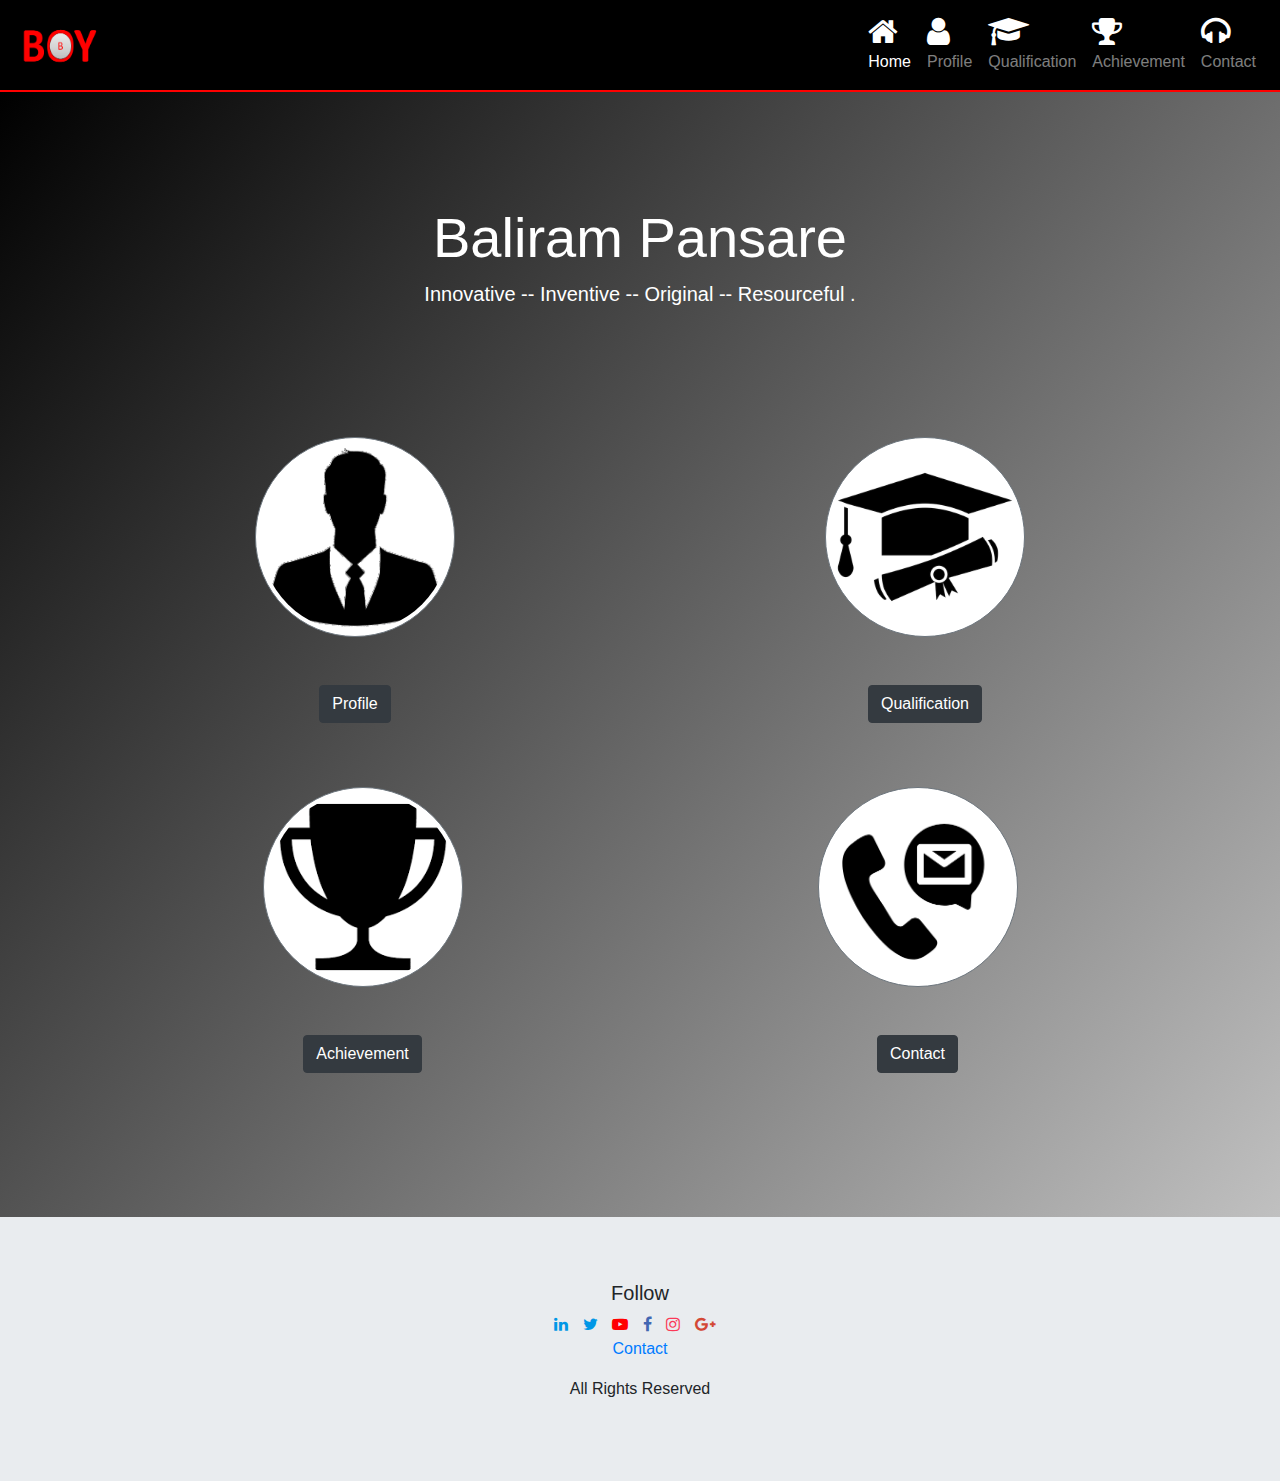
<file: index.html>
<!DOCTYPE html>
<html>
<head>
	<title>BaliBoy</title>
	
	  <meta charset="utf-8">
  <meta name="viewport" content="width=device-width, initial-scale=1">
  <link rel="stylesheet" type="text/css" href="style1.css">
  <link rel="stylesheet" href="https://maxcdn.bootstrapcdn.com/bootstrap/4.5.0/css/bootstrap.min.css">
  <link rel="stylesheet" href="https://cdnjs.cloudflare.com/ajax/libs/font-awesome/4.7.0/css/font-awesome.min.css" integrity="sha256-eZrrJcwDc/3uDhsdt61sL2oOBY362qM3lon1gyExkL0=" crossorigin="anonymous" />  
</head>
<body style="    background: linear-gradient(to bottom right, #000000 3%, #ffffff 120%)">
<div class="img-fluid">
	<nav class="navbar navbar-expand-lg navbar-dark">
  <a class="navbar-brand" href="index.html"><img src="images/bboy.PNG" class="logo"></a>
  <button class="navbar-toggler" type="button" data-toggle="collapse" data-target="#navbarSupportedContent" aria-controls="navbarSupportedContent" aria-expanded="false" aria-label="Toggle navigation">
    <span class="navbar-toggler-icon"></span>
  </button>

  <div class="collapse navbar-collapse" id="navbarSupportedContent">
    <ul class="navbar-nav ml-auto">
      <li class="nav-item active">
        <a class="nav-link" href="index.html"><i  class="fa fa-home fa-2x" style= "color:#FFF"></i><br>Home<span class="sr-only">(current)</span></a>
      </li>
      <li class="nav-item">
        <a class="nav-link" href="profile.html"><i  class="fa fa-user fa-2x"style= "color:#FFF"></i><br>Profile</a>
      </li>
      <li class="nav-item">
        <a class="nav-link" href="qualification.html"><i  class="fa fa-graduation-cap fa-2x"style= "color:#FFF"></i><br>Qualification</a>
      </li>
      <li class="nav-item">
        <a class="nav-link" href="achievement.html"><i  class="fa fa-trophy fa-2x"style= "color:#FFF"></i><br>Achievement</a>
      </li>
      <li class="nav-item">
        <a class="nav-link" href="contactedit.html"><i  class="fa fa-headphones fa-2x"style= "color:#FFF"></i><br>Contact</a>
      </li>
    </ul>
  </div>
</nav>



<main>
  <div class="jumbotron jumbotron-fluid mt-5 mb-0 " style="background-color: #0000;">
  <div class="container mt-0" style="color:#000">
    <h1 class="display-4 text-center " style="color: white">Baliram Pansare</h1>
    <p class="lead text-center" style="color: white">   Innovative -- Inventive -- Original -- Resourceful

.</p>
  </div>
</div>
  

  <div class="container mt-5 ml-auto text-center ">
    
  <div class="row">
    <div class="col-lg ">
     <img src="images/pr.jpg" alt="..." class="img-thumbnail rounded-circle border-secondary" style="width: 200px; height: 200px;">
     <br>
     <a href="profile.html" class="btn btn-dark mt-5 mb-5" role="button">Profile</a>

    </div>
    <div class="col-lg ">
  <img src="images/q.png" alt="..." class="img-thumbnail rounded-circle border-secondary border-secondary" style="width: 200px; height: 200px;">
      <br>
      <a href="qualification.html" class="btn btn-dark mt-5 mb-5" role="button">Qualification</a>
    </div>
  </div>

<div class="container mt-3 ml-auto text-center ">
  <div class="row">
    <div class="col-lg ">
     <img src="images/t1.png" alt="..." class="img-thumbnail rounded-circle border-secondary" style="width: 200px; height: 200px;">
     <br>
     <a href="achievement.html" class="btn btn-dark mt-5 mb-5" role="button">Achievement</a>
    </div>
    <div class="col-lg ">
      <img src="images/p.PNG" alt="..." class="img-thumbnail rounded-circle border-secondary" style="width: 200px; height: 200px;">
      <br>
      <a href="contactedit.html" class="btn btn-dark mt-5 mb-4" role="button">Contact</a>
    </div>
  </div>
</div>
</div>
<br>
<br>
</main>

<footer class="jumbotron jumbotron-fluid mb-0 mt-5 text-center"   >
    <h5>Follow</h5>
            <a href="https://www.linkedin.com/in/baliram-pansare-3627091a2/" class="linkedin"><i class="fa fa-linkedin"></i></a>
            <a href="#" class="twitter"><i class="fa fa-twitter "></i></a>
            <a href="#" class="youtube"><i class="fa fa-youtube-play "></i></a>
            <a href="#" class="facebook"><i class="fa fa-facebook"></i></a>
            <a href="#" class="instagram"><i class="fa fa-instagram"></i></a>
            <a href="#" class="google-plus"><i class="fa fa-google-plus"></i></a>
    <p><a href="contactedit.html" class="mt-2">Contact</a></p>
    <p>All Rights Reserved </p>
    
</footer>


















	<script src="https://ajax.googleapis.com/ajax/libs/jquery/3.5.1/jquery.min.js"></script>
  <script src="https://cdnjs.cloudflare.com/ajax/libs/popper.js/1.16.0/umd/popper.min.js"></script>
  <script src="https://maxcdn.bootstrapcdn.com/bootstrap/4.5.0/js/bootstrap.min.js"></script>

</body>
</html>
</file>
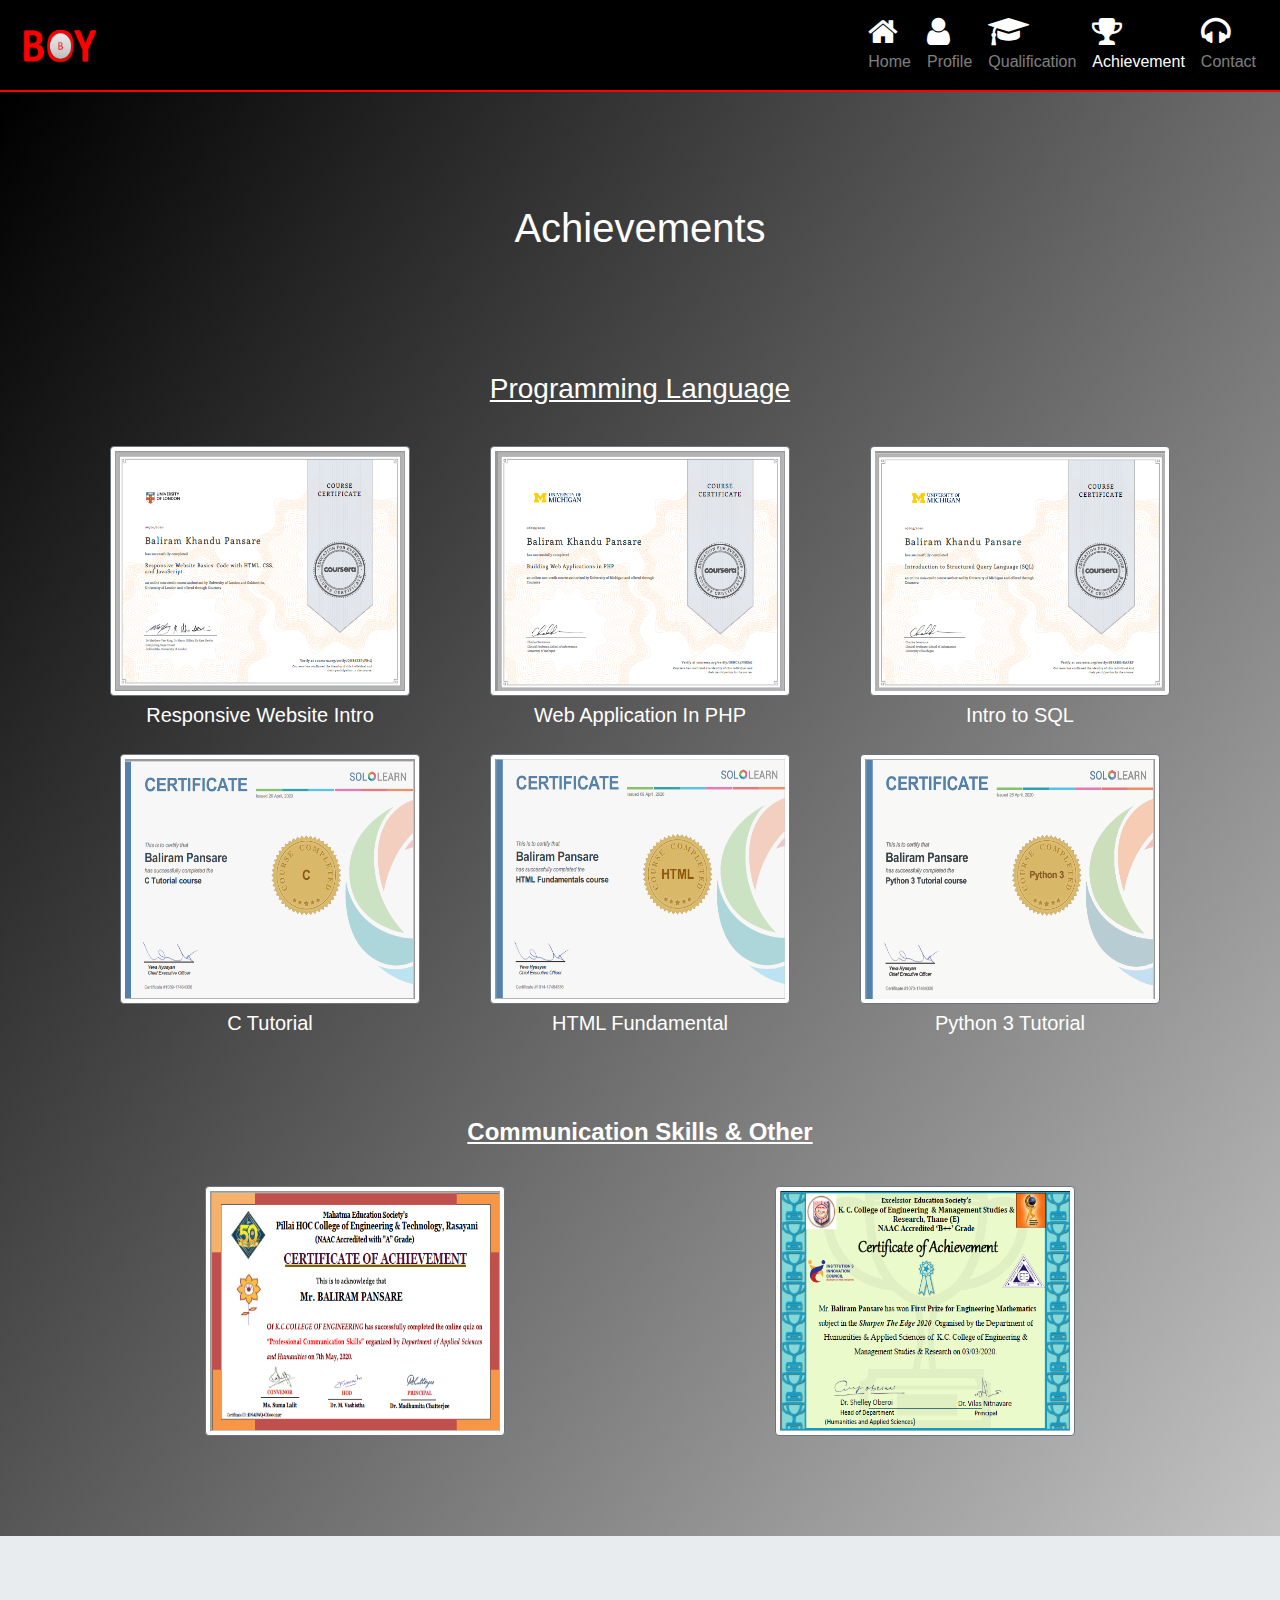
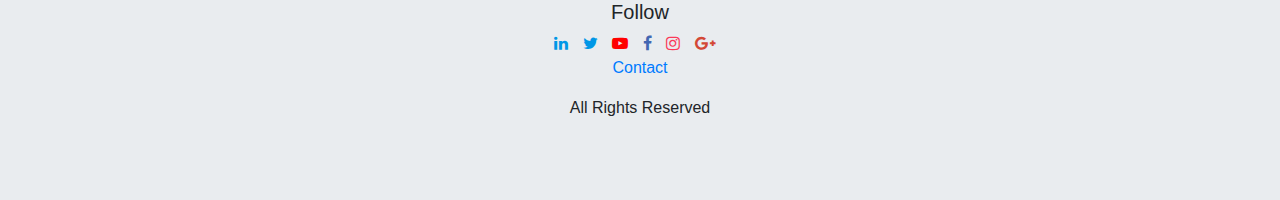
<file: achievement.html>
<!DOCTYPE html>
<html>
<head>
	<title>BaliBoy</title>
	
	  <meta charset="utf-8">
  <meta name="viewport" content="width=device-width, initial-scale=1">
  <link rel="stylesheet" type="text/css" href="style1.css">
  <link rel="stylesheet" href="https://maxcdn.bootstrapcdn.com/bootstrap/4.5.0/css/bootstrap.min.css">
  <link rel="stylesheet" href="https://cdnjs.cloudflare.com/ajax/libs/font-awesome/4.7.0/css/font-awesome.min.css" integrity="sha256-eZrrJcwDc/3uDhsdt61sL2oOBY362qM3lon1gyExkL0=" crossorigin="anonymous" />  
</head>
<body>
	<nav class="navbar navbar-expand-lg navbar-dark">
  <a class="navbar-brand" href="index.html"><img src="images/bboy.PNG" class="logo"></a>
  <button class="navbar-toggler" type="button" data-toggle="collapse" data-target="#navbarSupportedContent" aria-controls="navbarSupportedContent" aria-expanded="false" aria-label="Toggle navigation">
    <span class="navbar-toggler-icon"></span>
  </button>

  <div class="collapse navbar-collapse" id="navbarSupportedContent">
    <ul class="navbar-nav ml-auto">
      <li class="nav-item">
        <a class="nav-link" href="index.html"><i  class="fa fa-home fa-2x" style= "color:#FFF"></i><br>Home<span class="sr-only">(current)</span></a>
      </li>
      <li class="nav-item">
        <a class="nav-link" href="profile.html"><i  class="fa fa-user fa-2x"style= "color:#FFF"></i><br>Profile</a>
      </li>
      <li class="nav-item">
        <a class="nav-link" href="qualification.html"><i  class="fa fa-graduation-cap fa-2x"style= "color:#FFF"></i><br>Qualification</a>
      </li>
      <li class="nav-item active">
        <a class="nav-link" href="achievement.html"><i  class="fa fa-trophy fa-2x"style= "color:#FFF"></i><br>Achievement</a>
      </li>
      <li class="nav-item">
        <a class="nav-link" href="contactedit.html"><i  class="fa fa-headphones fa-2x"style= "color:#FFF"></i><br>Contact</a>
      </li>
    </ul>
  </div>
</nav>


<main>
  <div class="jumbotron jumbotron-fluid mt-5 mb-0 " style="background-color: #0000;">
  <div class="container mt-0" style="color:#000">
    <h1 class="display-5 text-center " style="color: white ;font-family:Comic Sans MS, cursive, sans-serif">Achievements</h1>
    </div>
</div>  

  <div class="container mt-5 ml-auto text-center ">
   <div>
   <p class="display-5 text-center "><u><b></b><h3 style="color: white">Programming Language</b></u></h3></p>
   <br>
   </div> 
  <div class="row">
    <div class="col-lg ">
     <img src="images/1.PNG" alt="..." class="img-thumbnail  border-secondary mb-1" style="width: 300px; height: 250px; ">
     <p class="lead" style="color: #FFF">Responsive Website Intro</p>
    </div>

    <div class="col-lg ">
      <img src="images/2.PNG" alt="..." class="img-thumbnail  border-secondary border-secondary mb-1" style="width: 300px; height: 250px;">
      <p class="lead" style="color: #FFF">Web Application In PHP</p>
    </div>

    <div class="col-lg ">
     <img src="images/3.PNG" alt="..." class="img-thumbnail  border-secondary mb-1" style="width: 300px; height: 250px;">
     <p class="lead" style="color: #FFF">Intro to SQL</p>
    </div>

  </div>

<div class="container mt-2 ml-auto text-center ">
  <div class="row">
    
    <div class="col-lg ">
      <img src="images/4.PNG" alt="..." class="img-thumbnail border-secondary mb-1" style="width: 300px; height: 250px;">
      <p class="lead" style="color: #FFF">C Tutorial</p>
    </div>

    <div class="col-lg ">
      <img src="images/5.PNG" alt="..." class="img-thumbnail border-secondary mb-1" style="width: 300px; height: 250px;">
      <p class="lead" style="color: #FFF">HTML Fundamental</p>
    </div>

    <div class="col-lg ">
      <img src="images/6.PNG" alt="..." class="img-thumbnail border-secondary mb-1" style="width: 300px; height: 250px;">
      <p class="lead" style="color: #FFF">Python 3 Tutorial</p>
    </div>

  </div>
</div>

<br><br>
<div>
<p class="display-5 text-center"><u><b><h4 style="color: white">Communication Skills & Other</b></u></h4></p>
   <br>
   </div>

  <div class="row">

    <div class="col-lg ">
     <img src="images/7.PNG" alt="..." class="img-thumbnail  border-secondary mb-1" style="width: 300px; height: 250px; ">
    </div>

    <div class="col-lg ">
     <img src="images/8.PNG" alt="..." class="img-thumbnail  border-secondary mb-1" style="width: 300px; height: 250px; ">
    </div>
  </div>
</div>
<br>
<br>
</main>


<footer class="jumbotron jumbotron-fluid mb-0 mt-5 text-center"   >
    <h5>Follow</h5>
            <a href="https://www.linkedin.com/in/baliram-pansare-3627091a2/" class="linkedin"><i class="fa fa-linkedin"></i></a>
            <a href="#" class="twitter"><i class="fa fa-twitter "></i></a>
            <a href="#" class="youtube"><i class="fa fa-youtube-play "></i></a>
            <a href="#" class="facebook"><i class="fa fa-facebook"></i></a>
            <a href="#" class="instagram"><i class="fa fa-instagram"></i></a>
            <a href="#" class="google-plus"><i class="fa fa-google-plus"></i></a>
    <p><a href="contactedit.html" class="mt-2">Contact</a> </p>
    <p>All Rights Reserved </p>    
</footer>

	 <script src="https://ajax.googleapis.com/ajax/libs/jquery/3.5.1/jquery.min.js"></script>
  <script src="https://cdnjs.cloudflare.com/ajax/libs/popper.js/1.16.0/umd/popper.min.js"></script>
  <script src="https://maxcdn.bootstrapcdn.com/bootstrap/4.5.0/js/bootstrap.min.js"></script>

</body>
</html>
</file>
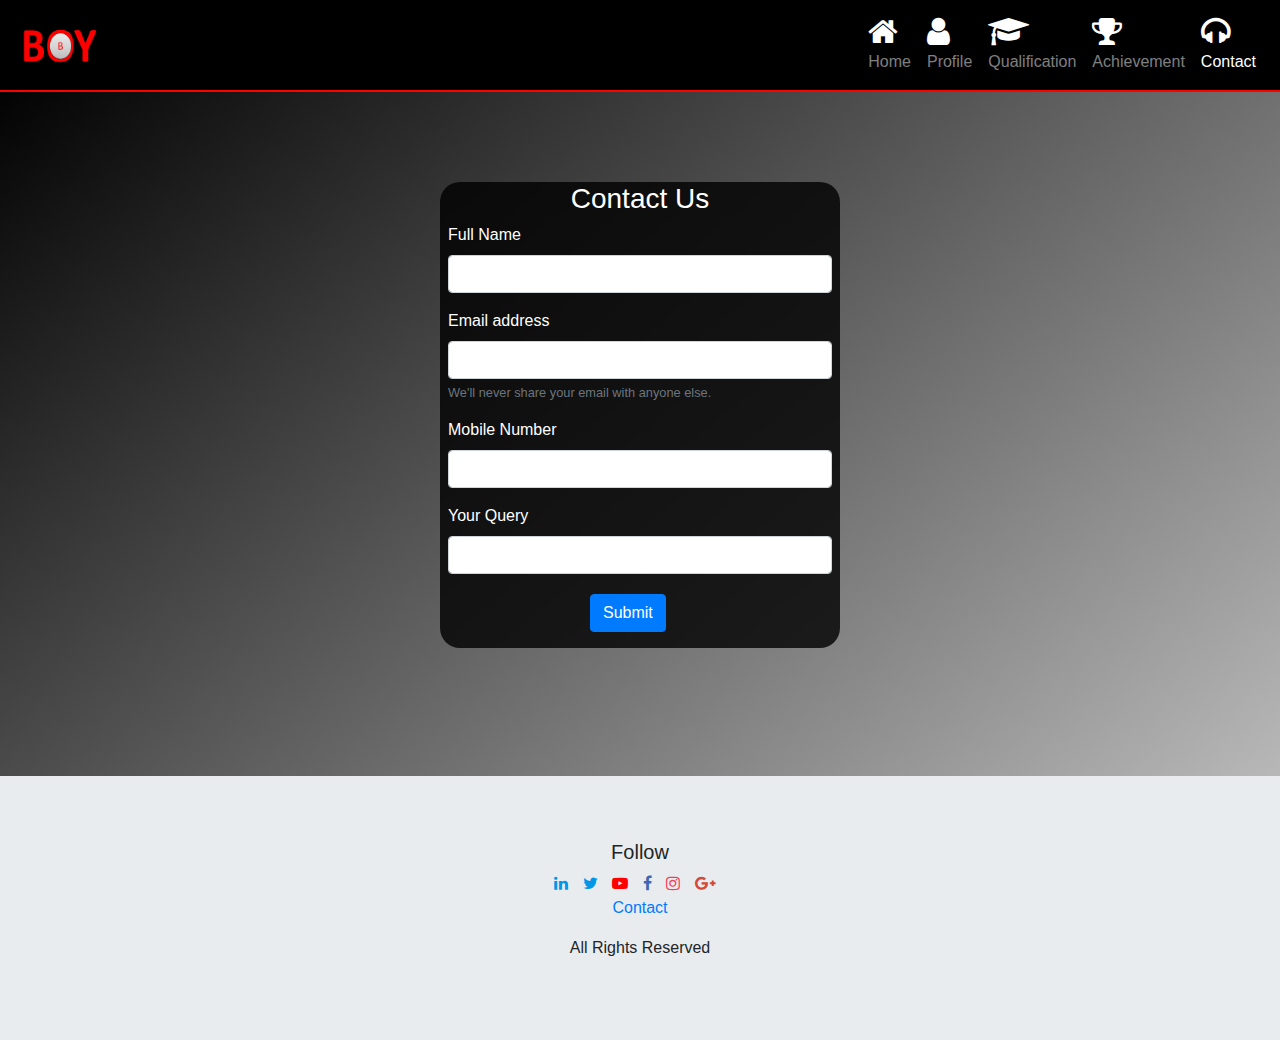
<file: contactedit.html>
<!DOCTYPE html>
<html>
<head>
  <title>BaliBoy</title>
  
    <meta charset="utf-8">
  <meta name="viewport" content="width=device-width, initial-scale=1">
  <link rel="stylesheet" type="text/css" href="style1.css">
  <link rel="stylesheet" href="https://maxcdn.bootstrapcdn.com/bootstrap/4.5.0/css/bootstrap.min.css">
  <link rel="stylesheet" href="https://cdnjs.cloudflare.com/ajax/libs/font-awesome/4.7.0/css/font-awesome.min.css" integrity="sha256-eZrrJcwDc/3uDhsdt61sL2oOBY362qM3lon1gyExkL0=" crossorigin="anonymous" /> 

  <script>
    function validateForm() { 
                var name =  
                    document.forms["myForm"]["fname"]; 
                var email =  
                    document.forms["myForm"]["fname1"]; 
                var phone =  
                    document.forms["myForm"]["fname2"]; 
                var message =  
                    document.forms["myForm"]["fname3"]; 

                if (name.value == "") { 
                    window.alert("Please enter your name."); 
                    name.focus(); 
                    return false; 
                }                
  
                if (email.value == "") { 
                    window.alert( 
                      "Please enter a valid e-mail address."); 
                    email.focus(); 
                    return false; 
                } 
                if (phone.length!=10) { 
                    window.alert( 
                      "Please enter your telephone number."); 
                    phone.focus(); 
                    return false; 

                }                
                if (message.value == "") { 
                    window.alert("Please enter your message."); 
                    message.focus(); 
                    return false; 
                } 
                return true;
              }
</script> 
</head>

<body style="    background: linear-gradient(to bottom right, #000000 3%, #ffffff 120%)">

  <nav class="navbar navbar-expand-lg navbar-dark">
  <a class="navbar-brand" href="index.html"><img src="images/bboy.PNG" class="logo"></a>
  <button class="navbar-toggler" type="button" data-toggle="collapse" data-target="#navbarSupportedContent" aria-controls="navbarSupportedContent" aria-expanded="false" aria-label="Toggle navigation">
    <span class="navbar-toggler-icon"></span>
  </button>

  <div class="collapse navbar-collapse" id="navbarSupportedContent">
    <ul class="navbar-nav ml-auto">
      <li class="nav-item ">
        <a class="nav-link" href="index.html"><i  class="fa fa-home fa-2x" style= "color:#FFF"></i><br>Home<span class="sr-only">(current)</span></a>
      </li>
      <li class="nav-item">
        <a class="nav-link" href="profile.html"><i  class="fa fa-user fa-2x"style= "color:#FFF"></i><br>Profile</a>
      </li>
      <li class="nav-item">
        <a class="nav-link" href="qualification.html"><i  class="fa fa-graduation-cap fa-2x"style= "color:#FFF"></i><br>Qualification</a>
      </li>
      <li class="nav-item">
        <a class="nav-link" href="achievement.html"><i  class="fa fa-trophy fa-2x"style= "color:#FFF"></i><br>Achievement</a>
      </li>
      <li class="nav-item active">
        <a class="nav-link" href="contactedit.html"><i  class="fa fa-headphones fa-2x"style= "color:#FFF"></i><br>Contact</a>
      </li>
    </ul>
  </div>
</nav>


<main style="max-width: 400px; border-radius: 20px ; margin-top: 7%;background-color: rgba(0,0,0,.8)" class="mx-auto ">

      <h3 class="text-center" style="color:#FFF">Contact Us</h3>
      <form name="myForm" action="#" onsubmit="return validateForm()" method="post">

        <div class="form-group ml-2 mr-2">
          <label for="exampleName">Full Name</label>
          <input type="text" name="fname" class="form-control" id="exampleName"/>
        </div>

        <div class="form-group ml-2 mr-2">
          <label for="exampleInputEmail1">Email address</label>
          <input type="email" name="fname1" class="form-control"id="exampleInputEmail1"aria-describedby="emailHelp"/>
          <small id="emailHelp" class="form-text text-muted">
            We'll never share your email with anyone else.</small>
        </div>

        <div class="form-group ml-2 mr-2">
          <label for="examplePhone">Mobile Number</label>
          <input type="number" name="fname2" class="form-control" id="examplePhone" />
        </div>

        <div class="form-group ml-2 mr-2">
          <label for="exampleQuery">Your Query</label>
          <input type="text" name="fname3" class="form-control" id="exampleQuery"/s>
        </div>
        
        <div style="margin-left: 150px;">
        <button type="submit" class="btn btn-primary mt-1 mb-3">Submit</button>
        </div> 
      </form>
    </main>

  <footer class="jumbotron jumbotron-fluid mb-0 text-center" style="margin-top: 10%;" >
    <h5>Follow</h5>
            <a href="https://www.linkedin.com/in/baliram-pansare-3627091a2/" class="linkedin"><i class="fa fa-linkedin"></i></a>
            <a href="#" class="twitter"><i class="fa fa-twitter "></i></a>
            <a href="#" class="youtube"><i class="fa fa-youtube-play "></i></a>
            <a href="#" class="facebook"><i class="fa fa-facebook"></i></a>
            <a href="#" class="instagram"><i class="fa fa-instagram"></i></a>
            <a href="#" class="google-plus"><i class="fa fa-google-plus"></i></a>
    <p><a href="contactedit.html" class="mt-2">Contact</a></p>
    <p>All Rights Reserved </p>
    
</footer>

<script src="https://ajax.googleapis.com/ajax/libs/jquery/3.5.1/jquery.min.js"></script>
  <script src="https://cdnjs.cloudflare.com/ajax/libs/popper.js/1.16.0/umd/popper.min.js"></script>
  <script src="https://maxcdn.bootstrapcdn.com/bootstrap/4.5.0/js/bootstrap.min.js"></script>

</body>
</html>
</file>
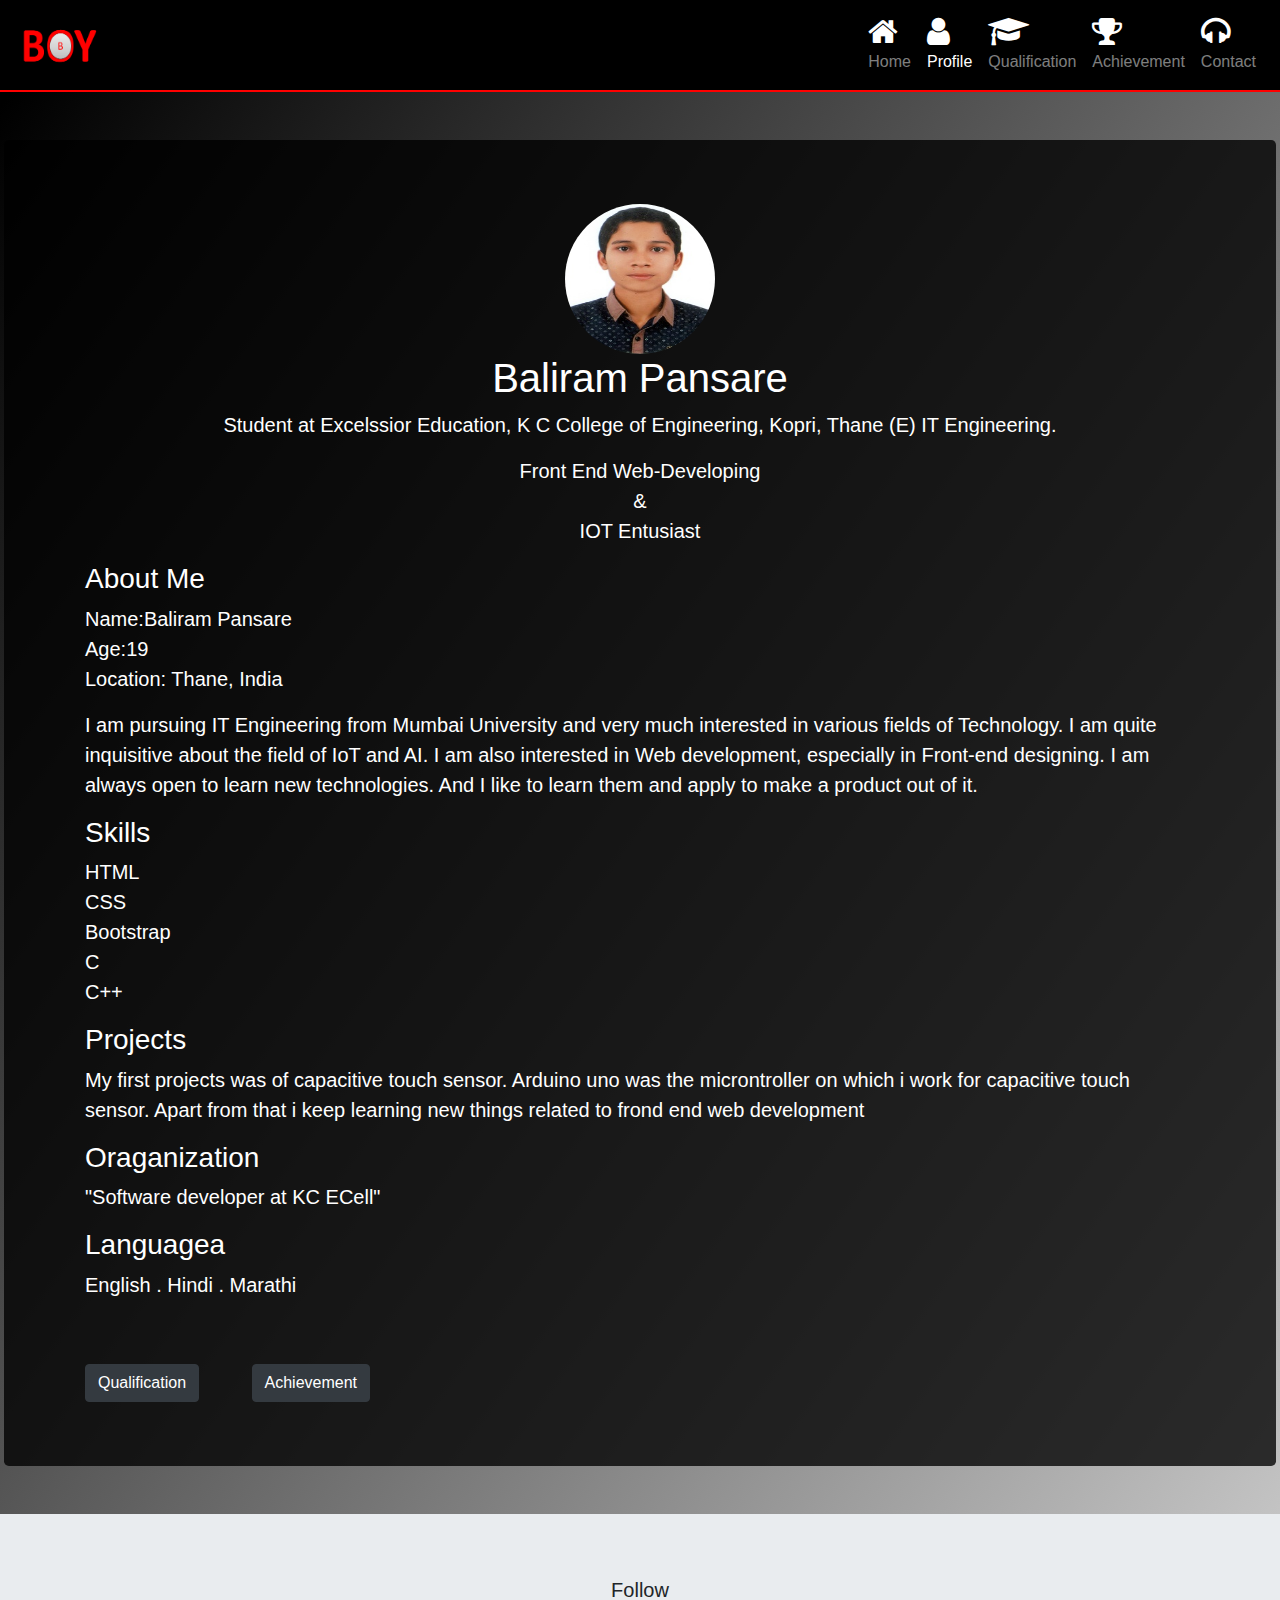
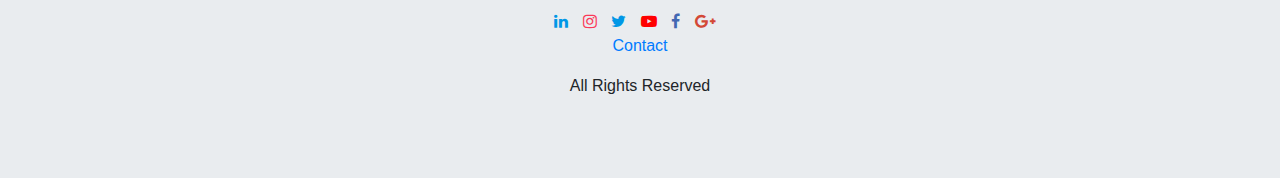
<file: profile.html>
<!DOCTYPE html>
<html>
<head>
	<title>BaliBoy</title>
	
	  <meta charset="utf-8">
  <meta name="viewport" content="width=device-width, initial-scale=1">
  <link rel="stylesheet" type="text/css" href="style1.css">
  <link rel="stylesheet" href="https://maxcdn.bootstrapcdn.com/bootstrap/4.5.0/css/bootstrap.min.css">
  <link rel="stylesheet" href="https://cdnjs.cloudflare.com/ajax/libs/font-awesome/4.7.0/css/font-awesome.min.css" integrity="sha256-eZrrJcwDc/3uDhsdt61sL2oOBY362qM3lon1gyExkL0=" crossorigin="anonymous" />  
</head>
<body style="background: linear-gradient(to bottom right, #000000 3%, #ffffff 120%)">
  
  <nav class="navbar navbar-expand-lg navbar-dark">
  <a class="navbar-brand" href="index.html"><img src="images/bboy.PNG" class="logo"></a>
  <button class="navbar-toggler" type="button" data-toggle="collapse" data-target="#navbarSupportedContent" aria-controls="navbarSupportedContent" aria-expanded="false" aria-label="Toggle navigation">
    <span class="navbar-toggler-icon"></span>
  </button>

  <div class="collapse navbar-collapse" id="navbarSupportedContent">
    <ul class="navbar-nav ml-auto">
      <li class="nav-item">
        <a class="nav-link" href="index.html"><i  class="fa fa-home fa-2x" style= "color:#FFF"></i><br>Home<span class="sr-only">(current)</span></a>
      </li>
      <li class="nav-item active">
        <a class="nav-link" href="profile.html"><i  class="fa fa-user fa-2x"style= "color:#FFF"></i><br>Profile</a>
      </li>
      <li class="nav-item">
        <a class="nav-link" href="qualification.html"><i  class="fa fa-graduation-cap fa-2x"style= "color:#FFF"></i><br>Qualification</a>
      </li>
      <li class="nav-item">
        <a class="nav-link" href="achievement.html"><i  class="fa fa-trophy fa-2x"style= "color:#FFF"></i><br>Achievement</a>
      </li>
      <li class="nav-item">
        <a class="nav-link" href="contactedit.html"><i  class="fa fa-headphones fa-2x"style= "color:#FFF"></i><br>Contact</a>
      </li>
    </ul>
  </div>
</nav>

<main>
   <div  class="img-fluid">
	<div class="jumbotron mx-1 mt-5" style="background-color: rgba(0,0,0,0.78);">
  <div class="container" style="color: #FFF">
 
    <div class=" mx-auto text-center ">
        		<img src="images/bali.PNG" class="rounded-circle mx-auto" style="width:150px;height: 150px" >
    </div>
    <div class="text-center">
        		<h1>Baliram Pansare</h1>
    </div>
  
    <h1 class="display-4"></h1>
    <p class="lead text-center">Student at Excelssior Education, K C College of Engineering, Kopri, Thane (E) IT Engineering.</p>
    <p class="lead text-center">Front End Web-Developing <br>&<br> IOT Entusiast</p>
     
    <h3 class="display-6">About Me</h3>
    <p class="lead">Name:Baliram Pansare<br> Age:19 <br> Location: Thane, India
    </p>

    <h3 class="display-6"></h3>
    <p class="lead">I am pursuing IT Engineering from Mumbai University and very much interested in various fields of Technology. I am quite inquisitive about the field of IoT and AI.
    I am also interested in Web development, especially in Front-end designing. I am always open to learn new technologies. And I like to learn them and apply to make a product out of it. 
    </p>

    <h3 class="display-6">Skills</h3>
    <p class="lead">HTML <br> CSS <br> Bootstrap <br> C <br> C++ 
    </p>

    <h3 class="display-6">Projects</h3>
    <p class="lead">My first projects was of capacitive touch sensor. Arduino uno was the microntroller on which i work for capacitive touch sensor. Apart from that i keep learning new things related to frond end web development
    </p>


    <h3 class="display-6">Oraganization</h3>
    <p class="lead">"Software developer at KC ECell"</p>

    <h3 class="display-6">Languagea</h3>
    <p class="lead">English . Hindi . Marathi 
    <div>
          
          <a href="qualification.html" class="btn btn-dark mx-auto mt-5" role="button">Qualification</a>
           <a href="achievement.html" class="btn btn-dark ml-5 mt-5" role="button">Achievement</a>
    </div>
  </div>
</div>
</div>
</main>


<footer class="jumbotron jumbotron-fluid mb-0 mt-5 text-center" >
    <h5>Follow</h5>
            <a href="https://www.linkedin.com/in/baliram-pansare-3627091a2/" class="linkedin"><i class="fa fa-linkedin"></i></a>
            <a href="#" class="instagram"><i class="fa fa-instagram"></i></a>
            <a href="#" class="twitter"><i class="fa fa-twitter "></i></a>
            <a href="#" class="youtube"><i class="fa fa-youtube-play "></i></a>
            <a href="#" class="facebook"><i class="fa fa-facebook"></i></a>
            <a href="#" class="google-plus"><i class="fa fa-google-plus"></i></a>
    <p><a href="contactedit.html" class="mt-2">Contact</a></p>
    <p>All Rights Reserved </p>    
</footer>
  <script src="https://ajax.googleapis.com/ajax/libs/jquery/3.5.1/jquery.min.js"></script>
  <script src="https://cdnjs.cloudflare.com/ajax/libs/popper.js/1.16.0/umd/popper.min.js"></script>
  <script src="https://maxcdn.bootstrapcdn.com/bootstrap/4.5.0/js/bootstrap.min.js"></script>

</body>
</html>
</file>
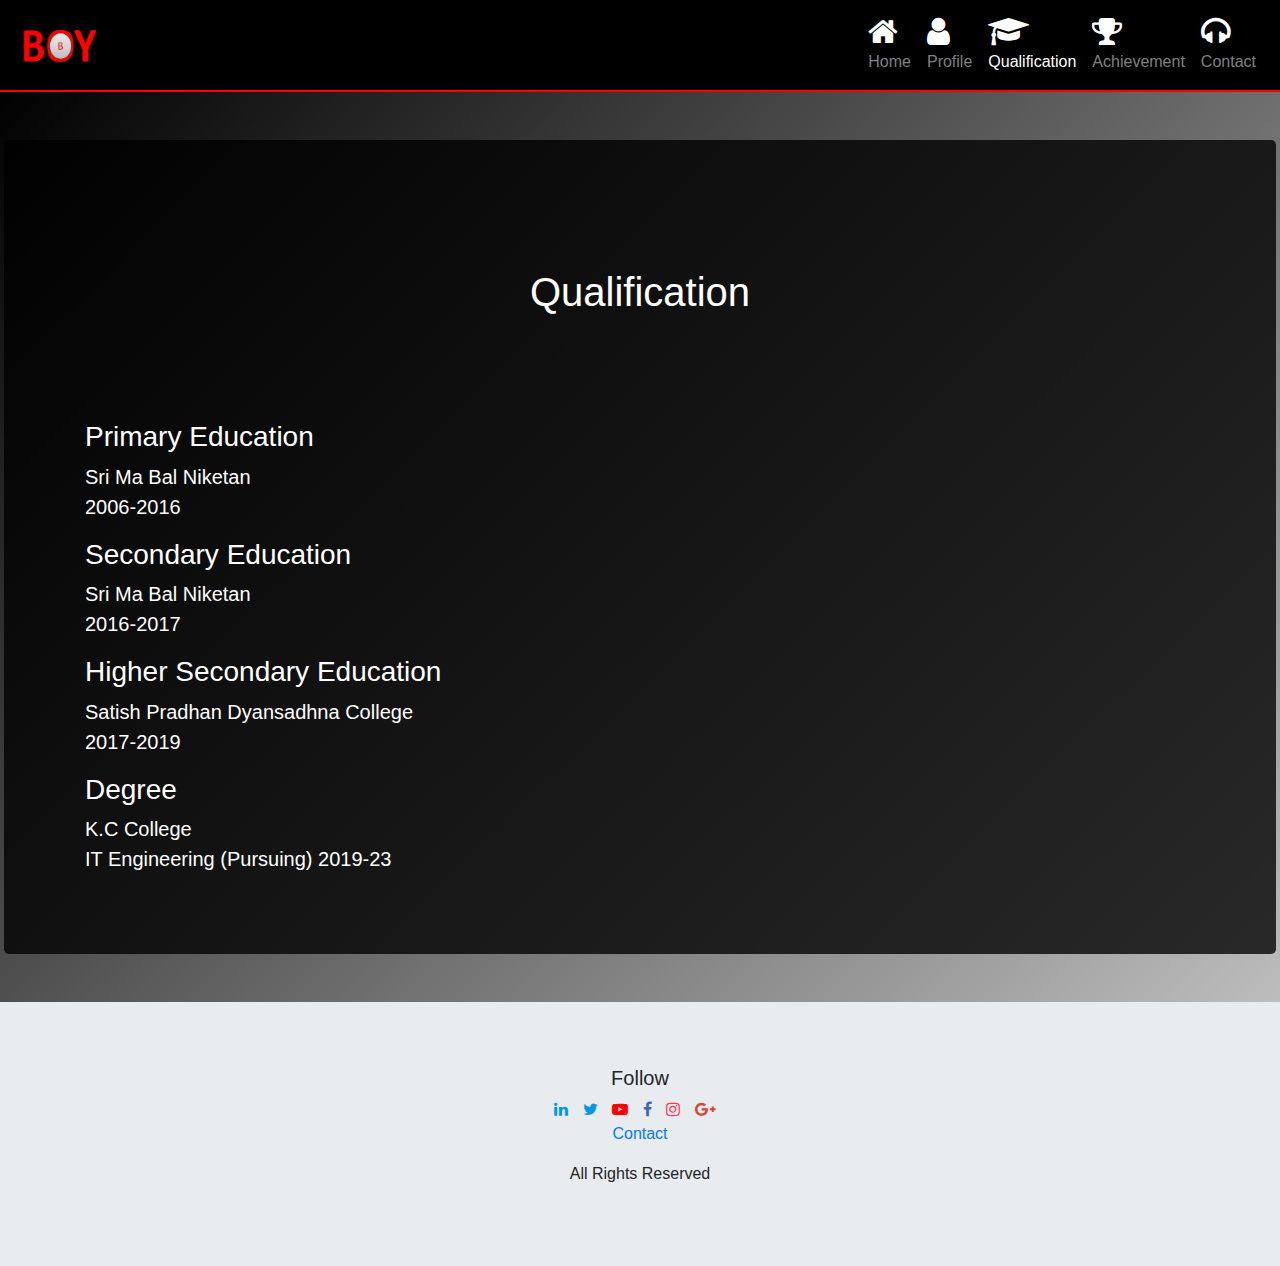
<file: qualification.html>
<!DOCTYPE html>
<html>
<head>
	<title>BaliBoy</title>
	
	  <meta charset="utf-8">
  <meta name="viewport" content="width=device-width, initial-scale=1">
  <link rel="stylesheet" type="text/css" href="style1.css">
  <link rel="stylesheet" href="https://maxcdn.bootstrapcdn.com/bootstrap/4.5.0/css/bootstrap.min.css">
  <link rel="stylesheet" href="https://cdnjs.cloudflare.com/ajax/libs/font-awesome/4.7.0/css/font-awesome.min.css" integrity="sha256-eZrrJcwDc/3uDhsdt61sL2oOBY362qM3lon1gyExkL0=" crossorigin="anonymous" />  
</head>
<body style="    background: linear-gradient(to bottom right, #000000 3%, #ffffff 120%)">
  
  <nav class="navbar navbar-expand-lg navbar-dark">
  <a class="navbar-brand" href="index.html"><img src="images/bboy.PNG" class="logo"></a>
  <button class="navbar-toggler" type="button" data-toggle="collapse" data-target="#navbarSupportedContent" aria-controls="navbarSupportedContent" aria-expanded="false" aria-label="Toggle navigation">
    <span class="navbar-toggler-icon"></span>
  </button>

  <div class="collapse navbar-collapse" id="navbarSupportedContent">
    <ul class="navbar-nav ml-auto">
      <li class="nav-item">
        <a class="nav-link" href="index.html"><i  class="fa fa-home fa-2x" style= "color:#FFF"></i><br>Home<span class="sr-only">(current)</span></a>
      </li>
      <li class="nav-item ">
        <a class="nav-link" href="profile.html"><i  class="fa fa-user fa-2x"style= "color:#FFF"></i><br>Profile</a>
      </li>
      <li class="nav-item active">
        <a class="nav-link" href="qualification.html"><i  class="fa fa-graduation-cap fa-2x"style= "color:#FFF"></i><br>Qualification</a>
      </li>
      <li class="nav-item">
        <a class="nav-link" href="achievement.html"><i  class="fa fa-trophy fa-2x"style= "color:#FFF"></i><br>Achievement</a>
      </li>
      <li class="nav-item">
        <a class="nav-link" href="contactedit.html"><i  class="fa fa-headphones fa-2x"style= "color:#FFF"></i><br>Contact</a>
      </li>
    </ul>
  </div>
</nav>

<main>

   <div  class="img-fluid">
  <div class="jumbotron mx-1 mt-5" style="background-color: rgba(0,0,0,0.78);">
 
  <div class="jumbotron jumbotron-fluid" style="background-color: #0000;">
  <div class="container">
    <h1 class="display-5 text-center " style="color: white ;font-family:Comic Sans MS, cursive, sans-serif">Qualification</h1>
    </div>
</div> 

  <div class="container" style="color: #FFF">
      
    <h3 class="display-6">Primary Education</h3>
    <p class="lead">Sri Ma Bal Niketan <br>2006-2016
    </p>

    <h3 class="display-6">Secondary Education</h3>
    <p class="lead">Sri Ma Bal Niketan <br>2016-2017
    </p>

    <h3 class="display-6">Higher Secondary Education</h3>
    <p class="lead">Satish Pradhan Dyansadhna College<br>2017-2019
    </p>


    <h3 class="display-6">Degree</h3>
    <p class="lead">K.C College <br>IT Engineering (Pursuing) 2019-23</p>

  </div>
</div>
</div>
</main>


<footer class="jumbotron jumbotron-fluid mb-0 mt-5 text-center" >
    <h5>Follow</h5>
            <a href="https://www.linkedin.com/in/baliram-pansare-3627091a2/" class="linkedin"><i class="fa fa-linkedin"></i></a>
            <a href="#" class="twitter"><i class="fa fa-twitter "></i></a>
            <a href="#" class="youtube"><i class="fa fa-youtube-play "></i></a>
            <a href="#" class="facebook"><i class="fa fa-facebook"></i></a>
            <a href="#" class="instagram"><i class="fa fa-instagram"></i></a>
            <a href="#" class="google-plus"><i class="fa fa-google-plus"></i></a>
    <p><a href="contactedit.html" class="mt-2">Contact</a></p>
    <p>All Rights Reserved </p>
    
</footer>

<script src="https://ajax.googleapis.com/ajax/libs/jquery/3.5.1/jquery.min.js"></script>
  <script src="https://cdnjs.cloudflare.com/ajax/libs/popper.js/1.16.0/umd/popper.min.js"></script>
  <script src="https://maxcdn.bootstrapcdn.com/bootstrap/4.5.0/js/bootstrap.min.js"></script>

</body>
</html>
</file>
<file: style1.css>
*{
	margin: 0;
	padding: 0;
	box-sizing: 0;
}

body{background: linear-gradient(to bottom right, #000000 3%, #ffffff 120%);}

.jumbotron{
	margin-top: 0px;
}

.ump{
   background-image: url('bm.jpg');
   position:absolute;
   background-size: cover;
   background-repeat: no-repeat;
   width: 100%;
   height: 100vh;   
}
form{
	color: #FFF;
}
.navbar{
	border-bottom: 2px solid red;
	background-color: #000;
	}	

.logo{
	  width:90px;
	  height:60px;
  }

.card1{
	position:absolute;
	left: 35%;
	opacity: 0.9;
	top: 20%;
}

.card2{
	position:absolute;
	left: 50%;
	opacity: 0.9;
	top: 20%;
}
.card3{
	position:absolute;
	left: 35%;
	top: 55%;
}

.card4{
	position:absolute;
	opacity: 0.9;
	left: 50%;
	top:55%;
}

/
a i{
	transition: all 0.3s linear;
}
a:hover i{
	transform: scale(1.4);
	background-color:none;
}

.footer{
	position: absolute;
	top: 110%;
	height: 16%;
	width: 100%;
	background-color: rgba(0,0,0,0.1);
	
}

.footf{
	text-align: center;
	margin-top: 5px;
	margin-bottom: 0px;
}

.fa-instagram{
	color:#fb3958 ;
	padding-right:10px;
   
  }
.fa-youtube-play{
	color: red;
	padding-right:10px;
}
.fa-linkedin{
	color:#0097e6;
	padding-right:10px;
}
.fa-twitter{
	color:#0097e6;
	padding-right:10px;
}
.fa-facebook{
	color: #4267b2;
	padding-right:10px;
}
.fa-google-plus{
	color:#d34836;
	padding-right:10px;
}

.con{
	text-align: center;
	margin-top: 5px;
	border-bottom: 0.2px solid grey;	
}

.poll{
	text-align: center;
	color: grey;
}
.rightform{
	position:absolute;
	margin-top:3%;
	left:80%;
	width:20%;
	height:20%;
	padding:1%;

}	
.rightform form label{
	display:block;
	color:#000;
	padding:15px 10px;
	
}
.rightform form input{
	width:100%;
	padding: 10px 10px;
}
.rightform .but{
	margin-left:48%

	}
.form-control{

		width:100%;
		height:20%;
	}
.but{
	position: absolute;
	
	background-color:grey;
	padding:10px 20px;
	font-size:1em;
	text-decoration:none;
	color:#000;
	border: 2px solid #000;
	padding-bottom: 5px;
	
}
.but:hover{
	color:#FFF;
	background-color:red;
}
.abt{
	position: absolute;
	margin-top: 4%;
	margin-left:10px;
	height:74.9%;
	width: 80%;
	background-color: rgba(0,0,0,0.7);
	
    }    

 .s6{

	width: 50%;
	height: 10%;
	position: absolute;
	left: 29%;
	top: 20%;
	background-color: #FFF;
	color: #000;
	border: 1px  solid #FFF;
	border-radius: 10px;
	text-align: center;
    font-size: 1.2em;
     padding-top: 12px;
	
}

.s6:hover{
	background-color:#0000;
	color: white;
}

.s7{

	width: 30%;
	height: 10%;
	position: absolute;
	left: 10%;
	top: 50%;
	background-color: #FFF;
	color: #000;
	border: 1px  solid #FFF;
	border-radius: 10px;
	text-align: center;
    font-size: 1.2em;
     padding-top: 12px;
	
}
.s7:hover{
	background-color:#0000;
	color: white;
}
.s8{

	width: 30%;
	height: 10%;
	position: absolute;
	left: 60%;
	top: 50%;
	background-color: #FFF;
	color: #000;
	border: 1px  solid #FFF;
	border-radius: 10px;
	text-align: center;
    font-size: 1.2em;
    padding-top: 12px;
	
}
.s8:hover{
	background-color:#0000;
	color: white;
}
</file>
